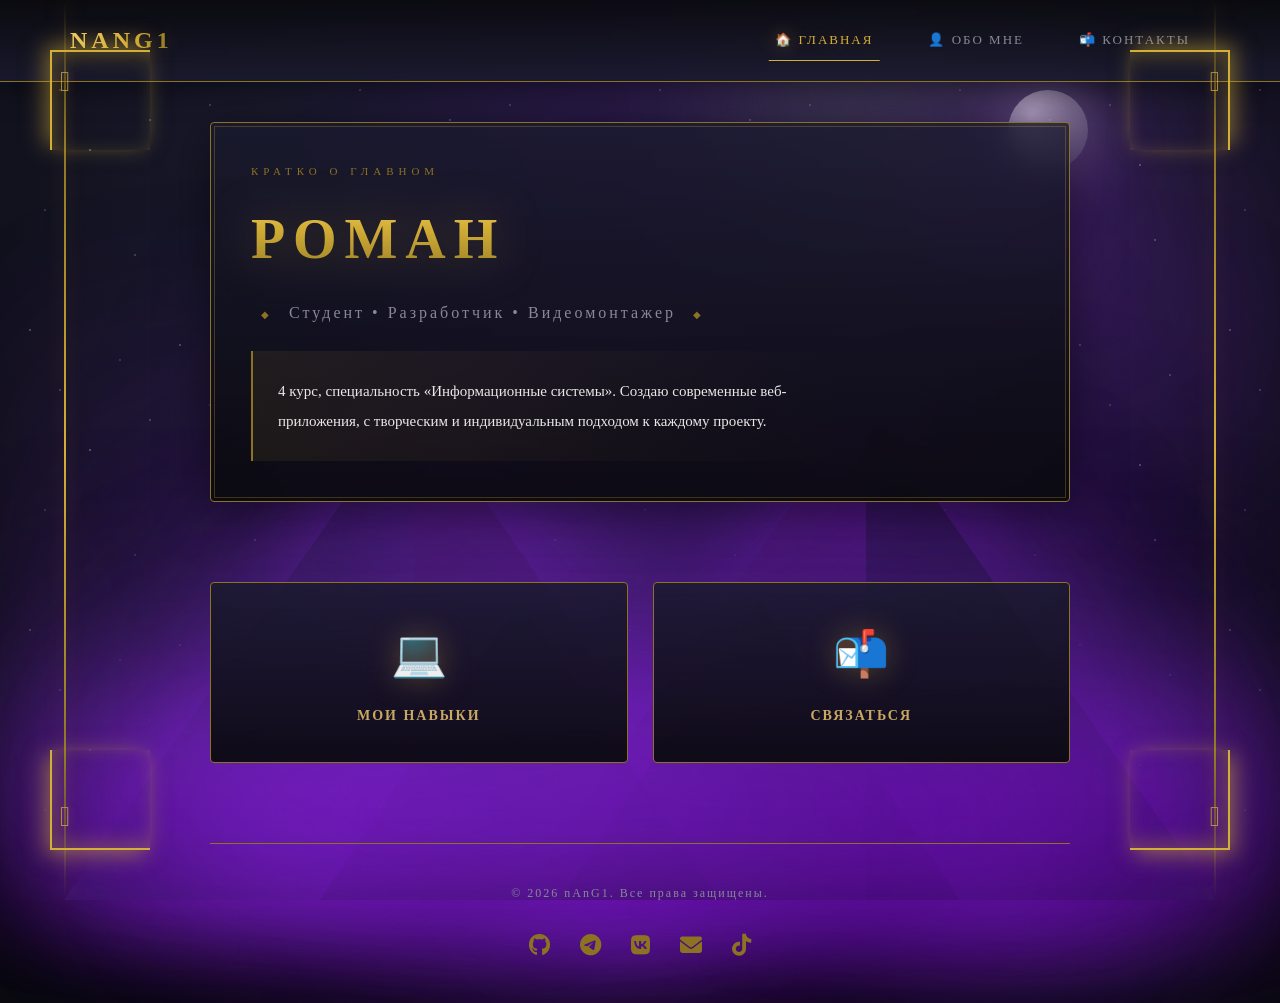
<file: index.html>
<!DOCTYPE html>
<html lang="ru">
<head>
    <meta charset="UTF-8">
    <meta name="viewport" content="width=device-width, initial-scale=1.0">
    <title>nAnG1 — Портфолио</title>
    <link rel="stylesheet" href="style.css">
    <link rel="stylesheet" href="https://cdnjs.cloudflare.com/ajax/libs/font-awesome/6.4.0/css/all.min.css">
</head>
<body>
    
    <!-- 🌑 СЛОЙ 1: ФОН (z-index: -5 и -4) -->
    <div class="fire-overlay"></div>
    <div class="stars"></div>
    
    <!-- 🌫️ СЛОЙ 2: ТУМАН (z-index: -2 и -1) -->
    <div class="screen-mist"></div>
    <div class="pyramid-fog-left"></div>
    <div class="pyramid-fog-right"></div>
    <div class="center-fog"></div>
    <div class="moon-fog"></div>
    <div class="pyramid-mist"></div>
    
    <!-- 🔺 СЛОЙ 3: ПИРАМИДЫ И ЛУНА (z-index: -3 и -4) -->
    <div class="pyramid-container">
        <div class="pyramid-left"></div>
        <div class="pyramid-right"></div>
        <div class="pyramid-center-left"></div>
        <div class="pyramid-center-right"></div>
    </div>
    <div class="moon"></div>
    <div class="purple-aura"></div>
    

    <!-- ✨ СЛОЙ 5: ЗОЛОТОЙ ДЕКОР (z-index: 1000) -->
    <div class="gold-border-left"></div>
    <div class="gold-border-right"></div>
    <div class="gold-corner gold-corner-tl"></div>
    <div class="gold-corner gold-corner-tr"></div>
    <div class="gold-corner gold-corner-bl"></div>
    <div class="gold-corner gold-corner-br"></div>
    <div class="egyptian-symbol egyptian-symbol-tl">𓅃</div>
    <div class="egyptian-symbol egyptian-symbol-tr">𓅃</div>
    <div class="egyptian-symbol egyptian-symbol-bl">𓅃</div>
    <div class="egyptian-symbol egyptian-symbol-br">𓅃</div>

    <!-- 📦 СЛОЙ 6: КОНТЕНТ (z-index: 1 и 100) -->
    
    <!-- НАВИГАЦИЯ -->
    <nav class="top-navigation">
        <div class="nav-container">
            <div class="nav-brand">
                <span class="brand-fire">nAn</span><span class="brand-ice">G1</span>
            </div>
            <div class="nav-links">
                <a href="index.html" class="nav-link active">🏠 Главная</a>
                <a href="about.html" class="nav-link">👤 Обо мне</a>
                <a href="contacts.html" class="nav-link">📬 Контакты</a>
            </div>
        </div>
    </nav>

    <!-- КОНТЕНТ -->
    <div class="container">
        <section class="about-section">
            <p class="subtitle">КРАТКО О ГЛАВНОМ</p>
            <h1 class="name">
                <span class="name-gradient">Роман</span>
            </h1>
            <p class="roles">
                Студент • Разработчик • Видеомонтажер
            </p>
            <p class="description">
                4 курс, специальность «Информационные системы». Создаю современные веб-приложения, с творческим и индивидуальным подходом к каждому проекту.
            </p>
        </section>

        <section class="quick-links">
            <a href="about.html" class="quick-card fire-card">
                <span class="quick-icon">💻</span>
                <span class="quick-text">Мои навыки</span>
            </a>
            <a href="contacts.html" class="quick-card ice-card">
                <span class="quick-icon">📬</span>
                <span class="quick-text">Связаться</span>
            </a>
        </section>

        <footer class="footer">
            <p>© 2026 nAnG1. Все права защищены.</p>
            <div class="social-links">
                <a href="https://github.com/dddx69" target="_blank" class="social-fire"><i class="fab fa-github"></i></a>
                <a href="https://t.me/dddx69" target="_blank" class="social-ice"><i class="fab fa-telegram"></i></a>
                <a href="https://vk.com/dddyx69" target="_blank" class="social-fire"><i class="fab fa-vk"></i></a>
                <a href="mailto:rom018319@gmail.com" class="social-ice"><i class="fas fa-envelope"></i></a>
                <a href="https://tiktok.com/@babyfrog" target="_blank" class="social-fire"><i class="fab fa-tiktok"></i></a>
            </div>
        </footer>
    </div>
</body>
</html>
</file>
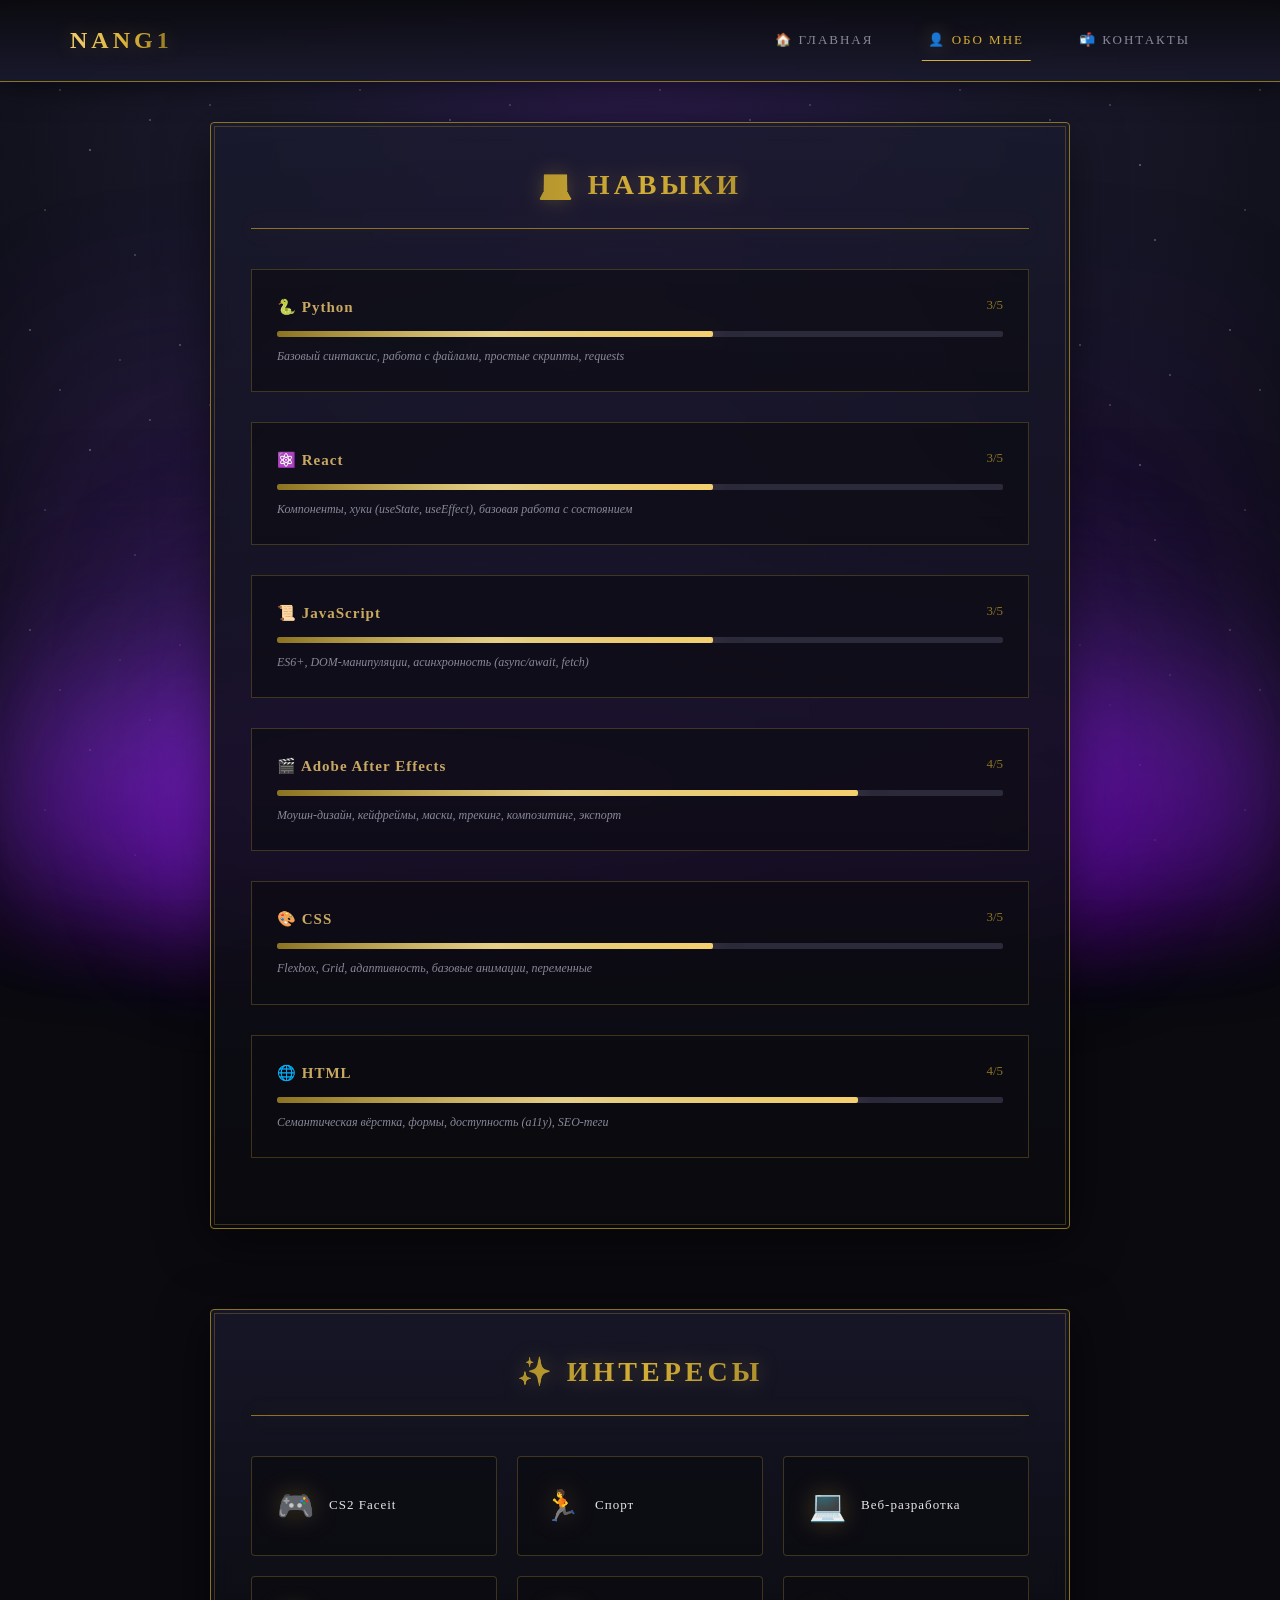
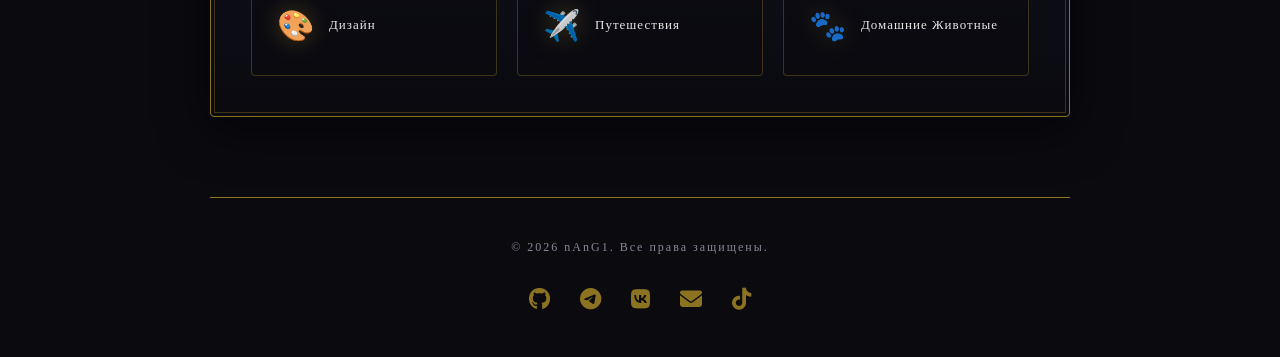
<file: about.html>
<!DOCTYPE html>
<html lang="ru">
<head>
    <meta charset="UTF-8">
    <meta name="viewport" content="width=device-width, initial-scale=1.0">
    <title>nAnG1 — Обо мне</title>
    <link rel="stylesheet" href="style.css">
    <link rel="stylesheet" href="https://cdnjs.cloudflare.com/ajax/libs/font-awesome/6.4.0/css/all.min.css">
</head>
<body>
        <!-- 🌑 СЛОЙ 1: ФОН (z-index: -5 и -4) -->
    <div class="fire-overlay"></div>
    <div class="stars"></div>
        <!-- 🌫️ СЛОЙ 2: ТУМАН (z-index: -2 и -1) -->
    <div class="screen-mist"></div>
    <div class="pyramid-fog-left"></div>
    <div class="pyramid-fog-right"></div>
    <div class="center-fog"></div>
    <div class="pyramid-mist"></div>
    
    <!-- ===== НАВИГАЦИЯ ===== -->
    <nav class="top-navigation">
        <div class="nav-container">
            <div class="nav-brand">
                <span class="brand-fire">nAn</span><span class="brand-ice">G1</span>
            </div>
            <div class="nav-links">
                <a href="index.html" class="nav-link">🏠 Главная</a>
                <a href="about.html" class="nav-link active">👤 Обо мне</a>
                <a href="contacts.html" class="nav-link">📬 Контакты</a>
            </div>
        </div>
    </nav>

    <div class="container">
        
        <!-- ===== БЛОК: НАВЫКИ ===== -->
        <section class="skills-section">
            <h2 class="section-title">💻 Навыки</h2>
            
            <div class="skill-item fire-skill">
                <div class="skill-header">
                    <span class="skill-name">🐍 Python</span>
                    <span class="skill-level">3/5</span>
                </div>
                <div class="skill-bar">
                    <div class="skill-progress fire-progress" style="width: 60%"></div>
                </div>
                <p class="skill-details">Базовый синтаксис, работа с файлами, простые скрипты, requests</p>
            </div>

            <div class="skill-item ice-skill">
                <div class="skill-header">
                    <span class="skill-name">⚛️ React</span>
                    <span class="skill-level">3/5</span>
                </div>
                <div class="skill-bar">
                    <div class="skill-progress ice-progress" style="width: 60%"></div>
                </div>
                <p class="skill-details">Компоненты, хуки (useState, useEffect), базовая работа с состоянием</p>
            </div>

            <div class="skill-item fire-skill">
                <div class="skill-header">
                    <span class="skill-name">📜 JavaScript</span>
                    <span class="skill-level">3/5</span>
                </div>
                <div class="skill-bar">
                    <div class="skill-progress fire-progress" style="width: 60%"></div>
                </div>
                <p class="skill-details">ES6+, DOM-манипуляции, асинхронность (async/await, fetch)</p>
            </div>

            <div class="skill-item ice-skill">
                <div class="skill-header">
                    <span class="skill-name">🎬 Adobe After Effects</span>
                    <span class="skill-level">4/5</span>
                </div>
                <div class="skill-bar">
                    <div class="skill-progress ice-progress" style="width: 80%"></div>
                </div>
                <p class="skill-details">Моушн-дизайн, кейфреймы, маски, трекинг, композитинг, экспорт</p>
            </div>

            <div class="skill-item fire-skill">
                <div class="skill-header">
                    <span class="skill-name">🎨 CSS</span>
                    <span class="skill-level">3/5</span>
                </div>
                <div class="skill-bar">
                    <div class="skill-progress fire-progress" style="width: 60%"></div>
                </div>
                <p class="skill-details">Flexbox, Grid, адаптивность, базовые анимации, переменные</p>
            </div>

            <div class="skill-item ice-skill">
                <div class="skill-header">
                    <span class="skill-name">🌐 HTML</span>
                    <span class="skill-level">4/5</span>
                </div>
                <div class="skill-bar">
                    <div class="skill-progress ice-progress" style="width: 80%"></div>
                </div>
                <p class="skill-details">Семантическая вёрстка, формы, доступность (a11y), SEO-теги</p>
            </div>
        </section>

        <!-- ===== БЛОК: ИНТЕРЕСЫ ===== -->
        <section class="interests-section">
            <h2 class="section-title">✨ Интересы</h2>
            
            <div class="interests-list">
                <div class="interest-item fire-card">
                    <span class="interest-icon">🎮</span>
                    <span class="interest-text">CS2 Faceit</span>
                </div>
                <div class="interest-item ice-card">
                    <span class="interest-icon">🏃</span>
                    <span class="interest-text">Спорт</span>
                </div>
                <div class="interest-item fire-card">
                    <span class="interest-icon">💻</span>
                    <span class="interest-text">Веб-разработка</span>
                </div>
                <div class="interest-item ice-card">
                    <span class="interest-icon">🎨</span>
                    <span class="interest-text">Дизайн</span>
                </div>
                <div class="interest-item fire-card">
                    <span class="interest-icon">✈️</span>
                    <span class="interest-text">Путешествия</span>
                </div>
                <div class="interest-item ice-card">
                    <span class="interest-icon">🐾</span>
                    <span class="interest-text">Домашние Животные</span>
                </div>
            </div>
        </section>

        <!-- ===== ФУТЕР ===== -->
        <footer class="footer">
            <p>© 2026 nAnG1. Все права защищены.</p>
            <div class="social-links">
                <a href="https://github.com/dddx69" target="_blank" class="social-fire"><i class="fab fa-github"></i></a>
                <a href="https://t.me/dddx69" target="_blank" class="social-ice"><i class="fab fa-telegram"></i></a>
                <a href="https://vk.com/dddyx69" target="_blank" class="social-fire"><i class="fab fa-vk"></i></a>
                <a href="mailto:rom018319@gmail.com" class="social-ice"><i class="fas fa-envelope"></i></a>
                <a href="https://tiktok.com/@babyfrog" target="_blank" class="social-fire"><i class="fab fa-tiktok"></i></a>
            </div>
        </footer>

    </div>
    
    <div class="fire-overlay"></div>
    <div class="ice-overlay"></div>
</body>
</html>
</file>
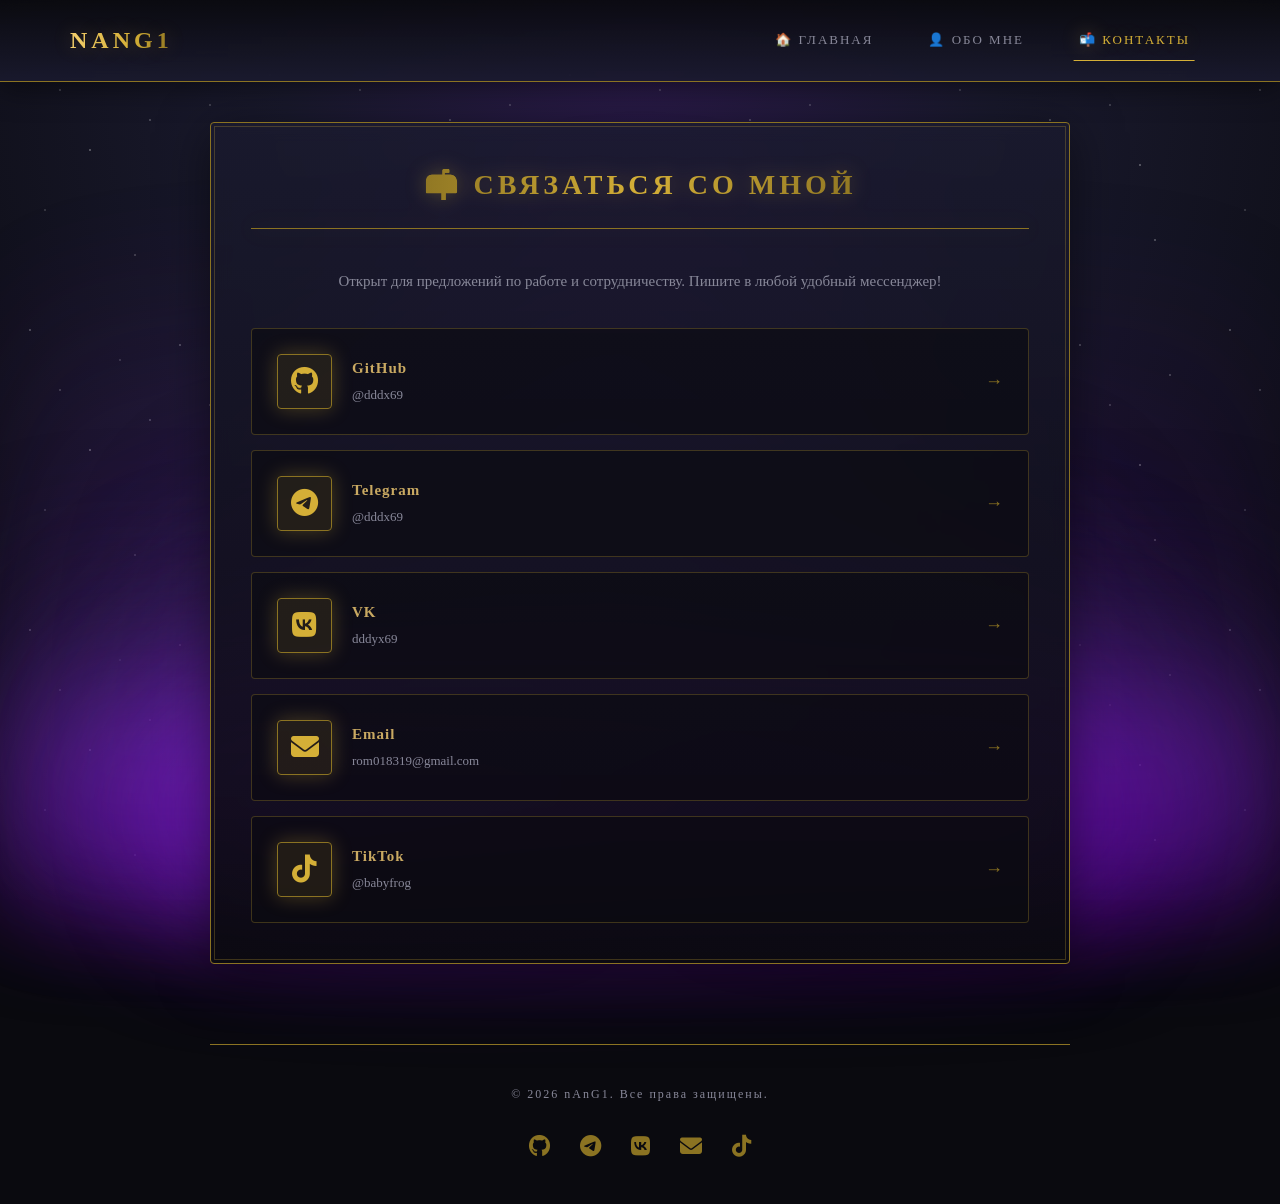
<file: contacts.html>
<!DOCTYPE html>
<html lang="ru">
<head>
    <meta charset="UTF-8">
    <meta name="viewport" content="width=device-width, initial-scale=1.0">
    <title>nAnG1 — Контакты</title>
    <link rel="stylesheet" href="style.css">
    <link rel="stylesheet" href="https://cdnjs.cloudflare.com/ajax/libs/font-awesome/6.4.0/css/all.min.css">
</head>
<body>
        <!-- 🌑 СЛОЙ 1: ФОН (z-index: -5 и -4) -->
    <div class="fire-overlay"></div>
    <div class="stars"></div>
        <!-- 🌫️ СЛОЙ 2: ТУМАН (z-index: -2 и -1) -->
    <div class="screen-mist"></div>
    <div class="pyramid-fog-left"></div>
    <div class="pyramid-fog-right"></div>
    <div class="center-fog"></div>
    <div class="pyramid-mist"></div>
    
    <!-- ===== НАВИГАЦИЯ ===== -->
    <nav class="top-navigation">
        <div class="nav-container">
            <div class="nav-brand">
                <span class="brand-fire">nAn</span><span class="brand-ice">G1</span>
            </div>
            <div class="nav-links">
                <a href="index.html" class="nav-link">🏠 Главная</a>
                <a href="about.html" class="nav-link">👤 Обо мне</a>
                <a href="contacts.html" class="nav-link active">📬 Контакты</a>
            </div>
        </div>
    </nav>

    <div class="container">
        
        <!-- ===== БЛОК: КОНТАКТЫ ===== -->
        <section class="contacts-section">
            <h2 class="section-title">📬 Связаться со мной</h2>
            
            <p class="contacts-intro">
                Открыт для предложений по работе и сотрудничеству. Пишите в любой удобный мессенджер!
            </p>

            <div class="contacts-grid">
                <a href="https://github.com/dddx69" target="_blank" class="contact-card fire-card">
                    <div class="contact-icon"><i class="fab fa-github"></i></div>
                    <div class="contact-info">
                        <h3>GitHub</h3>
                        <p>@dddx69</p>
                    </div>
                    <div class="contact-arrow">→</div>
                </a>

                <a href="https://t.me/dddx69" target="_blank" class="contact-card ice-card">
                    <div class="contact-icon"><i class="fab fa-telegram"></i></div>
                    <div class="contact-info">
                        <h3>Telegram</h3>
                        <p>@dddx69</p>
                    </div>
                    <div class="contact-arrow">→</div>
                </a>

                <a href="https://vk.com/dddyx69" target="_blank" class="contact-card fire-card">
                    <div class="contact-icon"><i class="fab fa-vk"></i></div>
                    <div class="contact-info">
                        <h3>VK</h3>
                        <p>dddyx69</p>
                    </div>
                    <div class="contact-arrow">→</div>
                </a>

                <a href="mailto:rom018319@gmail.com" class="contact-card ice-card">
                    <div class="contact-icon"><i class="fas fa-envelope"></i></div>
                    <div class="contact-info">
                        <h3>Email</h3>
                        <p>rom018319@gmail.com</p>
                    </div>
                    <div class="contact-arrow">→</div>
                </a>

                <a href="https://tiktok.com/@babyfrog" target="_blank" class="contact-card fire-card">
                    <div class="contact-icon"><i class="fab fa-tiktok"></i></div>
                    <div class="contact-info">
                        <h3>TikTok</h3>
                        <p>@babyfrog</p>
                    </div>
                    <div class="contact-arrow">→</div>
                </a>
            </div>
        </section>

        <!-- ===== ФУТЕР ===== -->
        <footer class="footer">
            <p>© 2026 nAnG1. Все права защищены.</p>
            <div class="social-links">
                <a href="https://github.com/dddx69" target="_blank" class="social-fire"><i class="fab fa-github"></i></a>
                <a href="https://t.me/dddx69" target="_blank" class="social-ice"><i class="fab fa-telegram"></i></a>
                <a href="https://vk.com/dddyx69" target="_blank" class="social-fire"><i class="fab fa-vk"></i></a>
                <a href="mailto:rom018319@gmail.com" class="social-ice"><i class="fas fa-envelope"></i></a>
                <a href="https://tiktok.com/@babyfrog" target="_blank" class="social-fire"><i class="fab fa-tiktok"></i></a>
            </div>
        </footer>

    </div>
    
    <div class="fire-overlay"></div>
    <div class="ice-overlay"></div>
</body>
</html>
</file>
<file: style.css>
/* ===== БАЗОВЫЕ НАСТРОЙКИ ===== */
* {
    margin: 0;
    padding: 0;
    box-sizing: border-box;
}

:root {
    /* 🌑 ЦВЕТОВАЯ ПАЛИТРА (Dead Dynasty) */
    --bg-dark: #0a0a0f;
    --bg-darker: #050508;
    --bg-purple: #1a1a2e;
    --bg-deep-purple: #2d1b4e;
    --bg-ultra-purple: #4a1c6e;
    --bg-night: #0f0f1a;
    
    /* ✨ ЗОЛОТЫЕ АКЦЕНТЫ */
    --gold-primary: #d4af37;
    --gold-light: #f4d06f;
    --gold-dark: #8b7322;
    --gold-glow: rgba(212, 175, 55, 0.3);
    
    /* 💜 ФИОЛЕТОВОЕ СВЕЧЕНИЕ */
    --purple-glow: rgba(138, 43, 226, 0.4);
    --purple-deep: rgba(75, 0, 130, 0.5);
    --purple-light: rgba(148, 0, 211, 0.3);
    
    /* 🌫️ АТМОСФЕРА */
    --mist-gray: #2a2a3a;
    --text-primary: #e8e8e8;
    --text-secondary: #888899;
    --text-gold: #c9a962;
}

body {
    font-family: 'Georgia', 'Times New Roman', serif;
    background-color: var(--bg-dark);
    color: var(--text-primary);
    line-height: 1.6;
    overflow-x: hidden;
    position: relative;
    min-height: 100vh;
}

/* ===== 🌑 ФОНОВОЕ НЕБО ===== */
.fire-overlay {
    position: fixed;
    top: 0;
    left: 0;
    width: 100%;
    height: 100%;
    z-index: -5;
    background: 
        radial-gradient(ellipse at 50% 0%, 
            #2d1b4e 0%, 
            #1a1a2e 40%, 
            #0a0a0f 100%);
    overflow: hidden;
}

/* ===== 🌟 ЗВЁЗДЫ ===== */
.stars {
    position: fixed;
    top: 0;
    left: 0;
    width: 100%;
    height: 100%;
    z-index: -4;
    background-image: 
        radial-gradient(1px 1px at 10% 10%, rgba(255, 255, 255, 0.8), transparent),
        radial-gradient(1px 1px at 20% 30%, rgba(255, 255, 255, 0.6), transparent),
        radial-gradient(1px 1px at 30% 50%, rgba(255, 255, 255, 0.9), transparent),
        radial-gradient(1px 1px at 40% 20%, rgba(255, 255, 255, 0.5), transparent),
        radial-gradient(1px 1px at 50% 40%, rgba(255, 255, 255, 0.7), transparent),
        radial-gradient(1px 1px at 60% 15%, rgba(255, 255, 255, 0.8), transparent),
        radial-gradient(1px 1px at 70% 35%, rgba(255, 255, 255, 0.6), transparent),
        radial-gradient(1px 1px at 80% 55%, rgba(255, 255, 255, 0.9), transparent),
        radial-gradient(1px 1px at 90% 25%, rgba(255, 255, 255, 0.7), transparent),
        radial-gradient(1px 1px at 15% 70%, rgba(255, 255, 255, 0.5), transparent),
        radial-gradient(1px 1px at 85% 80%, rgba(255, 255, 255, 0.8), transparent),
        radial-gradient(1px 1px at 45% 85%, rgba(255, 255, 255, 0.6), transparent);
    background-repeat: repeat;
    background-size: 300px 300px;
    animation: twinkle 8s infinite;
    pointer-events: none;
}

@keyframes twinkle {
    0%, 100% { opacity: 0.7; }
    50% { opacity: 1; }
}

/* ===== 🌫️ ТУМАН (УЛУЧШЕННЫЙ - ТЕПЕРЬ ВИДНО) ===== */

/* Лёгкая дымка по всему экрану */
.screen-mist {
    position: fixed;
    top: 0;
    left: 0;
    width: 100%;
    height: 100%;
    z-index: -2;
    pointer-events: none;
    background: 
        radial-gradient(ellipse at 20% 80%, 
            rgba(138, 43, 226, 0.3) 0%, 
            transparent 50%),
        radial-gradient(ellipse at 80% 80%, 
            rgba(75, 0, 130, 0.3) 0%, 
            transparent 50%),
        radial-gradient(ellipse at 50% 100%, 
            rgba(138, 43, 226, 0.4) 0%, 
            transparent 60%);
    filter: blur(60px);
    animation: screenMistPulse 30s infinite alternate;
    opacity: 0.8;
}

/* Туман у основания левой пирамиды */
.pyramid-fog-left {
    position: fixed;
    bottom: 0;
    left: 0%;
    width: 45%;
    height: 40%;
    z-index: -1;
    pointer-events: none;
    background: radial-gradient(ellipse at 50% 100%, 
        rgba(138, 43, 226, 0.6) 0%, 
        rgba(75, 0, 130, 0.5) 30%, 
        rgba(45, 27, 78, 0.4) 60%, 
        transparent 80%);
    filter: blur(50px);
    animation: fogPulse 15s infinite alternate;
    opacity: 0.9;
}

/* Туман у основания правой пирамиды */
.pyramid-fog-right {
    position: fixed;
    bottom: 0;
    right: 0%;
    width: 45%;
    height: 40%;
    z-index: -1;
    pointer-events: none;
    background: radial-gradient(ellipse at 50% 100%, 
        rgba(138, 43, 226, 0.6) 0%, 
        rgba(75, 0, 130, 0.5) 30%, 
        rgba(45, 27, 78, 0.4) 60%, 
        transparent 80%);
    filter: blur(50px);
    animation: fogPulse 18s infinite alternate-reverse;
    opacity: 0.9;
}

/* Туман вокруг луны */
.moon-fog {
    position: fixed;
    top: 5%;
    right: 10%;
    width: 300px;
    height: 300px;
    z-index: -3;
    pointer-events: none;
    background: radial-gradient(circle at 50% 50%, 
        rgba(138, 43, 226, 0.5) 0%, 
        rgba(75, 0, 130, 0.4) 40%, 
        transparent 70%);
    filter: blur(60px);
    animation: moonFogRotate 25s infinite linear;
    opacity: 0.8;
}

.moon-fog::before {
    content: '';
    position: absolute;
    top: -50%;
    left: -50%;
    width: 200%;
    height: 200%;
    background: 
        radial-gradient(circle at 30% 30%, 
            rgba(255, 255, 255, 0.2) 0%, 
            transparent 50%),
        radial-gradient(circle at 70% 70%, 
            rgba(138, 43, 226, 0.3) 0%, 
            transparent 50%);
    filter: blur(40px);
    animation: fogDrift 20s infinite alternate;
}

/* Центральный туман (между пирамидами) */
.center-fog {
    position: fixed;
    bottom: 0;
    left: 50%;
    transform: translateX(-50%);
    width: 70%;
    height: 50%;
    z-index: -1;
    pointer-events: none;
    background: linear-gradient(0deg, 
        rgba(75, 0, 130, 0.7) 0%, 
        rgba(138, 43, 226, 0.5) 30%, 
        rgba(45, 27, 78, 0.4) 60%, 
        transparent 100%);
    filter: blur(70px);
    animation: centerFogMove 20s infinite alternate;
    opacity: 0.9;
}

/* Основной туман у пирамид */
.pyramid-mist {
    position: fixed;
    bottom: 0;
    left: 0;
    width: 100%;
    height: 55%;
    z-index: -1;
    pointer-events: none;
}

.pyramid-mist::before {
    content: '';
    position: absolute;
    bottom: 0;
    left: 0;
    width: 100%;
    height: 100%;
    background: linear-gradient(0deg, 
        rgba(75, 0, 130, 0.7) 0%, 
        rgba(138, 43, 226, 0.5) 30%, 
        rgba(45, 27, 78, 0.4) 50%, 
        transparent 80%);
    filter: blur(60px);
    animation: mistPulse 12s infinite alternate;
    opacity: 0.9;
}

.pyramid-mist::after {
    content: '';
    position: absolute;
    bottom: 0;
    left: 10%;
    width: 80%;
    height: 70%;
    background: 
        radial-gradient(ellipse at 30% 100%, 
            rgba(138, 43, 226, 0.6) 0%, 
            transparent 60%),
        radial-gradient(ellipse at 70% 100%, 
            rgba(75, 0, 130, 0.6) 0%, 
            transparent 60%);
    filter: blur(80px);
    animation: mistMove 25s infinite alternate;
    opacity: 0.9;
}

/* ===== АНИМАЦИИ ТУМАНА ===== */
@keyframes fogPulse {
    0% { 
        opacity: 0.6; 
        transform: translateY(0) scale(1);
    }
    100% { 
        opacity: 0.9; 
        transform: translateY(-30px) scale(1.1);
    }
}

@keyframes moonFogRotate {
    0% { 
        transform: rotate(0deg);
        opacity: 0.6;
    }
    50% {
        opacity: 0.9;
    }
    100% { 
        transform: rotate(360deg);
        opacity: 0.6;
    }
}

@keyframes fogDrift {
    0% { 
        transform: translate(0, 0);
        opacity: 0.6;
    }
    100% { 
        transform: translate(-10%, -10%);
        opacity: 0.9;
    }
}

@keyframes centerFogMove {
    0% { 
        opacity: 0.6; 
        transform: translateX(-50%) translateY(0);
    }
    100% { 
        opacity: 0.9; 
        transform: translateX(-50%) translateY(-40px);
    }
}

@keyframes screenMistPulse {
    0% { opacity: 0.5; }
    50% { opacity: 0.8; }
    100% { opacity: 0.5; }
}

@keyframes mistPulse {
    0% { opacity: 0.6; }
    100% { opacity: 0.9; }
}

@keyframes mistMove {
    0% { 
        transform: translateY(0) scale(1);
        opacity: 0.6;
    }
    100% { 
        transform: translateY(-50px) scale(1.15);
        opacity: 0.9;
    }
}

/* ===== 🔺 ПИРАМИДЫ ===== */
.pyramid-container {
    position: fixed;
    bottom: 0;
    left: 0;
    width: 100%;
    height: 60%;
    z-index: -3;
    pointer-events: none;
}

.pyramid-left {
    position: absolute;
    bottom: 0;
    left: 5%;
    width: 0;
    height: 0;
    border-left: 350px solid transparent;
    border-right: 350px solid transparent;
    border-bottom: 500px solid;
    border-bottom-color: #1a1a2e;
    filter: drop-shadow(0 0 60px rgba(138, 43, 226, 0.6));
    opacity: 0.9;
}

.pyramid-left::before {
    content: '';
    position: absolute;
    top: 0;
    left: -350px;
    width: 0;
    height: 0;
    border-left: 350px solid transparent;
    border-right: 0 solid transparent;
    border-bottom: 500px solid;
    border-bottom-color: #2d1b4e;
    filter: drop-shadow(0 0 40px rgba(138, 43, 226, 0.4));
}

.pyramid-left::after {
    content: '';
    position: absolute;
    top: 0;
    left: 0;
    width: 0;
    height: 0;
    border-left: 0 solid transparent;
    border-right: 350px solid transparent;
    border-bottom: 500px solid;
    border-bottom-color: #4a1c6e;
    filter: drop-shadow(0 0 80px rgba(138, 43, 226, 0.8));
}

.pyramid-right {
    position: absolute;
    bottom: 0;
    right: 5%;
    width: 0;
    height: 0;
    border-left: 350px solid transparent;
    border-right: 350px solid transparent;
    border-bottom: 500px solid;
    border-bottom-color: #1a1a2e;
    filter: drop-shadow(0 0 60px rgba(138, 43, 226, 0.6));
    opacity: 0.9;
}

.pyramid-right::before {
    content: '';
    position: absolute;
    top: 0;
    left: -350px;
    width: 0;
    height: 0;
    border-left: 350px solid transparent;
    border-right: 0 solid transparent;
    border-bottom: 500px solid;
    border-bottom-color: #4a1c6e;
    filter: drop-shadow(0 0 40px rgba(138, 43, 226, 0.4));
}

.pyramid-right::after {
    content: '';
    position: absolute;
    top: 0;
    left: 0;
    width: 0;
    height: 0;
    border-left: 0 solid transparent;
    border-right: 350px solid transparent;
    border-bottom: 500px solid;
    border-bottom-color: #2d1b4e;
    filter: drop-shadow(0 0 80px rgba(138, 43, 226, 0.8));
}

.pyramid-center-left {
    position: absolute;
    bottom: 0;
    left: 25%;
    width: 0;
    height: 0;
    border-left: 200px solid transparent;
    border-right: 200px solid transparent;
    border-bottom: 300px solid;
    border-bottom-color: #0f0f1a;
    filter: drop-shadow(0 0 50px rgba(75, 0, 130, 0.7));
    opacity: 0.7;
}

.pyramid-center-right {
    position: absolute;
    bottom: 0;
    right: 25%;
    width: 0;
    height: 0;
    border-left: 200px solid transparent;
    border-right: 200px solid transparent;
    border-bottom: 300px solid;
    border-bottom-color: #0f0f1a;
    filter: drop-shadow(0 0 50px rgba(75, 0, 130, 0.7));
    opacity: 0.7;
}

/* ===== 💜 СВЕЧЕНИЕ ===== */
.purple-aura {
    position: fixed;
    top: 50%;
    left: 50%;
    transform: translate(-50%, -50%);
    width: 80%;
    height: 80%;
    z-index: -3;
    pointer-events: none;
    background: radial-gradient(ellipse at center, 
        rgba(138, 43, 226, 0.15) 0%, 
        rgba(75, 0, 130, 0.1) 40%, 
        transparent 70%);
    filter: blur(60px);
    animation: auraPulse 10s infinite alternate;
}

@keyframes auraPulse {
    0% { opacity: 0.5; transform: translate(-50%, -50%) scale(1); }
    100% { opacity: 0.8; transform: translate(-50%, -50%) scale(1.1); }
}

/* ===== 🌙 ЛУНА ===== */
.moon {
    position: fixed;
    top: 10%;
    right: 15%;
    width: 80px;
    height: 80px;
    z-index: -4;
    pointer-events: none;
    background: radial-gradient(circle at 30% 30%, 
        rgba(255, 255, 255, 0.9) 0%, 
        rgba(255, 255, 255, 0.5) 50%, 
        rgba(255, 255, 255, 0.2) 100%);
    border-radius: 50%;
    box-shadow: 
        0 0 60px rgba(255, 255, 255, 0.4),
        0 0 100px rgba(138, 43, 226, 0.3);
    opacity: 0.8;
}

/* ===== ЗОЛОТЫЕ ЭЛЕМЕНТЫ ===== */
.gold-border-left,
.gold-border-right {
    position: fixed;
    top: 0;
    width: 2px;
    height: 100%;
    background: linear-gradient(180deg, 
        transparent 0%, 
        var(--gold-dark) 15%, 
        var(--gold-primary) 50%, 
        var(--gold-dark) 85%, 
        transparent 100%);
    z-index: 1000;
    box-shadow: 0 0 20px var(--gold-glow);
}

.gold-border-left {
    left: 5%;
}

.gold-border-right {
    right: 5%;
}

.gold-corner {
    position: fixed;
    width: 100px;
    height: 100px;
    z-index: 1000;
    pointer-events: none;
}

.gold-corner-tl {
    top: 50px;
    left: 50px;
    border-top: 2px solid var(--gold-primary);
    border-left: 2px solid var(--gold-primary);
    box-shadow: 
        -5px -5px 20px rgba(212, 175, 55, 0.5),
        inset 5px 5px 20px rgba(212, 175, 55, 0.3);
}

.gold-corner-tr {
    top: 50px;
    right: 50px;
    border-top: 2px solid var(--gold-primary);
    border-right: 2px solid var(--gold-primary);
    box-shadow: 
        5px -5px 20px rgba(212, 175, 55, 0.5),
        inset -5px 5px 20px rgba(212, 175, 55, 0.3);
}

.gold-corner-bl {
    bottom: 50px;
    left: 50px;
    border-bottom: 2px solid var(--gold-primary);
    border-left: 2px solid var(--gold-primary);
    box-shadow: 
        -5px 5px 20px rgba(212, 175, 55, 0.5),
        inset 5px -5px 20px rgba(212, 175, 55, 0.3);
}

.gold-corner-br {
    bottom: 50px;
    right: 50px;
    border-bottom: 2px solid var(--gold-primary);
    border-right: 2px solid var(--gold-primary);
    box-shadow: 
        5px 5px 20px rgba(212, 175, 55, 0.5),
        inset -5px -5px 20px rgba(212, 175, 55, 0.3);
}

.egyptian-symbol {
    position: fixed;
    font-size: 28px;
    color: var(--gold-primary);
    z-index: 1000;
    opacity: 0.8;
    text-shadow: 
        0 0 10px var(--gold-glow),
        0 0 20px var(--purple-glow);
    animation: symbolGlow 5s infinite alternate;
}

@keyframes symbolGlow {
    0% { opacity: 0.5; text-shadow: 0 0 10px var(--gold-glow); }
    100% { opacity: 1; text-shadow: 0 0 30px var(--gold-glow), 0 0 50px var(--purple-glow); }
}

.egyptian-symbol-tl {
    top: 60px;
    left: 60px;
}

.egyptian-symbol-tr {
    top: 60px;
    right: 60px;
}

.egyptian-symbol-bl {
    bottom: 60px;
    left: 60px;
}

.egyptian-symbol-br {
    bottom: 60px;
    right: 60px;
}

/* ===== КОНТЕНТ ===== */
.container {
    max-width: 900px;
    margin: 0 auto;
    position: relative;
    z-index: 1;
    padding: 40px 20px;
}

/* ===== НАВИГАЦИЯ ===== */
.top-navigation {
    width: 100%;
    background: linear-gradient(180deg, 
        rgba(10, 10, 15, 0.95) 0%, 
        rgba(26, 26, 46, 0.9) 100%);
    border-bottom: 1px solid var(--gold-dark);
    padding: 20px 0;
    position: sticky;
    top: 0;
    z-index: 100;
    backdrop-filter: blur(15px);
    box-shadow: 0 5px 30px rgba(0, 0, 0, 0.5);
}

.nav-container {
    max-width: 1200px;
    margin: 0 auto;
    padding: 0 30px;
    display: flex;
    align-items: center;
    justify-content: space-between;
}

.nav-brand {
    font-size: 24px;
    font-weight: 700;
    letter-spacing: 4px;
    white-space: nowrap;
    font-family: 'Georgia', serif;
    text-transform: uppercase;
}

.brand-fire {
    background: linear-gradient(90deg, var(--gold-light), var(--gold-primary));
    -webkit-background-clip: text;
    -webkit-text-fill-color: transparent;
    text-shadow: 0 0 20px var(--gold-glow);
}

.brand-ice {
    background: linear-gradient(90deg, var(--gold-primary), var(--gold-dark));
    -webkit-background-clip: text;
    -webkit-text-fill-color: transparent;
    text-shadow: 0 0 20px var(--gold-glow);
}

.nav-links {
    display: flex;
    gap: 15px;
}

.nav-link {
    padding: 10px 20px;
    text-decoration: none;
    color: var(--text-secondary);
    font-size: 13px;
    font-weight: 500;
    letter-spacing: 2px;
    text-transform: uppercase;
    transition: all 0.4s ease;
    position: relative;
    font-family: 'Georgia', serif;
}

.nav-link::before {
    content: '';
    position: absolute;
    bottom: 0;
    left: 50%;
    transform: translateX(-50%);
    width: 0;
    height: 1px;
    background: var(--gold-primary);
    transition: width 0.4s ease;
}

.nav-link:hover {
    color: var(--text-gold);
}

.nav-link:hover::before {
    width: 80%;
}

.nav-link.active {
    color: var(--gold-primary);
    text-shadow: 0 0 20px var(--gold-glow);
}

.nav-link.active::before {
    width: 80%;
}

/* ===== ТИПОГРАФИКА ===== */
.subtitle {
    color: var(--gold-dark);
    font-size: 11px;
    text-transform: uppercase;
    letter-spacing: 5px;
    margin-bottom: 15px;
    font-family: 'Georgia', serif;
}

.name {
    font-size: 56px;
    font-weight: 700;
    margin-bottom: 15px;
    text-transform: uppercase;
    letter-spacing: 8px;
    font-family: 'Georgia', serif;
}

.name-gradient {
    background: linear-gradient(180deg, 
        var(--gold-light) 0%, 
        var(--gold-primary) 35%, 
        var(--gold-dark) 100%);
    -webkit-background-clip: text;
    -webkit-text-fill-color: transparent;
    background-clip: text;
    filter: drop-shadow(0 0 25px var(--gold-glow));
    display: inline-block;
}

.roles {
    color: var(--text-secondary);
    font-size: 16px;
    margin-bottom: 25px;
    letter-spacing: 3px;
    font-family: 'Georgia', serif;
}

.roles::before,
.roles::after {
    content: '◆';
    color: var(--gold-dark);
    margin: 0 10px;
    font-size: 10px;
}

.description {
    color: var(--text-primary);
    font-size: 15px;
    line-height: 2;
    max-width: 600px;
    border-left: 2px solid var(--gold-dark);
    padding-left: 25px;
    background: linear-gradient(90deg, 
        rgba(212, 175, 55, 0.08) 0%, 
        transparent 100%);
    padding: 25px;
    font-family: 'Georgia', serif;
}

/* ===== РАЗДЕЛЫ ===== */
.about-section,
.skills-section,
.interests-section,
.contacts-section {
    margin-bottom: 80px;
    padding: 40px;
    background: linear-gradient(180deg, 
        rgba(26, 26, 46, 0.8) 0%, 
        rgba(10, 10, 15, 0.95) 100%);
    border: 1px solid var(--gold-dark);
    border-radius: 4px;
    position: relative;
    overflow: hidden;
    backdrop-filter: blur(10px);
    box-shadow: 0 10px 50px rgba(0, 0, 0, 0.5);
}

.about-section::before,
.skills-section::before,
.interests-section::before,
.contacts-section::before {
    content: '';
    position: absolute;
    top: 3px;
    left: 3px;
    right: 3px;
    bottom: 3px;
    border: 1px solid rgba(212, 175, 55, 0.25);
    pointer-events: none;
}

.section-title {
    font-size: 28px;
    margin-bottom: 40px;
    padding-bottom: 20px;
    border-bottom: 1px solid var(--gold-dark);
    text-align: center;
    letter-spacing: 4px;
    font-family: 'Georgia', serif;
    text-transform: uppercase;
    background: linear-gradient(90deg, 
        transparent 0%, 
        var(--gold-dark) 20%, 
        var(--gold-primary) 50%, 
        var(--gold-dark) 80%, 
        transparent 100%);
    -webkit-background-clip: text;
    -webkit-text-fill-color: transparent;
    filter: drop-shadow(0 0 10px var(--gold-glow));
}

/* ===== БЫСТРЫЕ ССЫЛКИ ===== */
.quick-links {
    display: grid;
    grid-template-columns: repeat(auto-fit, minmax(250px, 1fr));
    gap: 25px;
    margin: 50px 0 80px 0;
}

.quick-card {
    padding: 35px;
    border-radius: 4px;
    display: flex;
    flex-direction: column;
    align-items: center;
    gap: 15px;
    text-decoration: none;
    transition: all 0.4s ease;
    background: linear-gradient(180deg, 
        rgba(26, 26, 46, 0.85) 0%, 
        rgba(10, 10, 15, 0.95) 100%);
    border: 1px solid var(--gold-dark);
    position: relative;
}

.quick-card::before {
    content: '';
    position: absolute;
    top: 0;
    left: 0;
    right: 0;
    height: 2px;
    background: linear-gradient(90deg, 
        transparent 0%, 
        var(--gold-primary) 50%, 
        transparent 100%);
    opacity: 0;
    transition: opacity 0.4s ease;
}

.quick-card:hover::before {
    opacity: 1;
}

.quick-card:hover {
    transform: translateY(-8px);
    border-color: var(--gold-primary);
    box-shadow: 0 0 40px rgba(212, 175, 55, 0.4);
}

.quick-icon {
    font-size: 45px;
    filter: drop-shadow(0 0 15px var(--gold-glow));
}

.quick-text {
    font-size: 14px;
    color: var(--text-gold);
    font-weight: 600;
    letter-spacing: 2px;
    text-transform: uppercase;
    font-family: 'Georgia', serif;
}

/* ===== НАВЫКИ ===== */
.skill-item {
    margin-bottom: 30px;
    padding: 25px;
    background: rgba(10, 10, 15, 0.6);
    border: 1px solid rgba(212, 175, 55, 0.25);
    transition: all 0.4s ease;
}

.skill-item:hover {
    border-color: var(--gold-primary);
    box-shadow: 
        inset 0 0 40px rgba(212, 175, 55, 0.15),
        0 0 30px rgba(138, 43, 226, 0.3);
}

.skill-header {
    display: flex;
    justify-content: space-between;
    margin-bottom: 12px;
}

.skill-name {
    font-weight: 600;
    font-size: 15px;
    color: var(--text-gold);
    letter-spacing: 1px;
    font-family: 'Georgia', serif;
}

.skill-level {
    color: var(--gold-dark);
    font-size: 13px;
    font-family: 'Georgia', serif;
}

.skill-bar {
    width: 100%;
    height: 6px;
    background-color: var(--mist-gray);
    border-radius: 2px;
    overflow: hidden;
}

.skill-progress {
    height: 100%;
    background: linear-gradient(90deg, 
        var(--gold-dark), 
        var(--gold-primary), 
        var(--gold-light));
    border-radius: 2px;
    transition: width 1s ease;
    box-shadow: 
        0 0 20px var(--gold-glow),
        0 0 40px var(--purple-glow);
    position: relative;
}

.skill-progress::after {
    content: '';
    position: absolute;
    top: 0;
    left: 0;
    right: 0;
    bottom: 0;
    background: linear-gradient(90deg, 
        transparent 0%, 
        rgba(255, 255, 255, 0.4) 50%, 
        transparent 100%);
    animation: shimmer 3s infinite;
}

@keyframes shimmer {
    0% { transform: translateX(-100%); }
    100% { transform: translateX(100%); }
}

.skill-details {
    color: var(--text-secondary);
    font-size: 12px;
    margin-top: 10px;
    font-style: italic;
    font-family: 'Georgia', serif;
}

/* ===== ИНТЕРЕСЫ ===== */
.interests-list {
    display: grid;
    grid-template-columns: repeat(auto-fit, minmax(200px, 1fr));
    gap: 20px;
}

.interest-item {
    padding: 25px;
    border-radius: 4px;
    display: flex;
    align-items: center;
    gap: 15px;
    transition: all 0.4s ease;
    background: rgba(10, 10, 15, 0.6);
    border: 1px solid rgba(212, 175, 55, 0.25);
}

.interest-item:hover {
    transform: translateY(-8px);
    border-color: var(--gold-primary);
    box-shadow: 
        0 0 40px rgba(212, 175, 55, 0.4),
        0 0 60px rgba(138, 43, 226, 0.3);
}

.interest-icon {
    font-size: 30px;
    filter: drop-shadow(0 0 12px var(--gold-glow));
}

.interest-text {
    font-size: 13px;
    color: var(--text-primary);
    font-weight: 500;
    letter-spacing: 1px;
    font-family: 'Georgia', serif;
}

/* ===== КОНТАКТЫ ===== */
.contacts-intro {
    color: var(--text-secondary);
    font-size: 15px;
    margin-bottom: 35px;
    text-align: center;
    font-family: 'Georgia', serif;
}

.contacts-grid {
    display: grid;
    gap: 15px;
}

.contact-card {
    padding: 25px;
    border-radius: 4px;
    display: flex;
    align-items: center;
    gap: 20px;
    text-decoration: none;
    transition: all 0.4s ease;
    background: rgba(10, 10, 15, 0.6);
    border: 1px solid rgba(212, 175, 55, 0.25);
}

.contact-card:hover {
    transform: translateX(15px);
    border-color: var(--gold-primary);
    box-shadow: 
        0 0 40px rgba(212, 175, 55, 0.4),
        0 0 60px rgba(138, 43, 226, 0.3);
}

.contact-icon {
    font-size: 28px;
    color: var(--gold-primary);
    width: 55px;
    height: 55px;
    display: flex;
    align-items: center;
    justify-content: center;
    background: rgba(212, 175, 55, 0.1);
    border: 1px solid var(--gold-dark);
    border-radius: 4px;
    box-shadow: 0 0 20px var(--gold-glow);
}

.contact-info {
    flex: 1;
}

.contact-info h3 {
    font-size: 15px;
    color: var(--text-gold);
    margin-bottom: 5px;
    font-family: 'Georgia', serif;
    letter-spacing: 1px;
}

.contact-info p {
    font-size: 13px;
    color: var(--text-secondary);
    font-family: 'Georgia', serif;
}

.contact-arrow {
    font-size: 18px;
    color: var(--gold-dark);
    transition: transform 0.4s ease;
}

.contact-card:hover .contact-arrow {
    transform: translateX(8px);
    color: var(--gold-primary);
}

/* ===== ФУТЕР ===== */
.footer {
    margin-top: 80px;
    padding-top: 40px;
    border-top: 1px solid var(--gold-dark);
    text-align: center;
}

.footer p {
    color: var(--text-secondary);
    font-size: 12px;
    margin-bottom: 25px;
    letter-spacing: 2px;
    font-family: 'Georgia', serif;
}

.social-links {
    display: flex;
    justify-content: center;
    gap: 30px;
    flex-wrap: wrap;
}

.social-links a {
    font-size: 22px;
    color: var(--gold-dark);
    transition: all 0.4s ease;
    display: inline-block;
}

.social-links a:hover {
    color: var(--gold-primary);
    transform: scale(1.2);
    text-shadow: 
        0 0 20px var(--gold-glow),
        0 0 40px var(--purple-glow);
}

/* ===== АДАПТИВНОСТЬ ===== */
@media (max-width: 768px) {
    .gold-border-left,
    .gold-border-right,
    .gold-corner,
    .egyptian-symbol,
    .moon,
    .moon-fog {
        display: none;
    }
    
    .pyramid-left,
    .pyramid-right {
        border-left-width: 200px;
        border-right-width: 200px;
        border-bottom-width: 300px;
    }
    
    .nav-container {
        flex-direction: column;
        gap: 20px;
        padding: 0 20px;
    }
    
    .nav-links {
        width: 100%;
        justify-content: center;
        flex-wrap: wrap;
    }
    
    .name {
        font-size: 40px;
        letter-spacing: 4px;
    }
    
    .roles {
        font-size: 14px;
    }
    
    .quick-links {
        grid-template-columns: 1fr;
    }
    
    .interests-list,
    .contacts-grid {
        grid-template-columns: 1fr;
    }
    
    body {
        padding: 0;
    }
    
    .about-section,
    .skills-section,
    .interests-section,
    .contacts-section {
        padding: 25px;
    }
}

/* ===== АНИМАЦИЯ КОНТЕНТА ===== */
@keyframes fadeInUp {
    from {
        opacity: 0;
        transform: translateY(50px);
    }
    to {
        opacity: 1;
        transform: translateY(0);
    }
}

.about-section {
    animation: fadeInUp 1.2s ease forwards;
}

.quick-links {
    animation: fadeInUp 1.2s ease 0.2s forwards;
    opacity: 0;
}

.skills-section,
.interests-section,
.contacts-section {
    animation: fadeInUp 1.2s ease 0.4s forwards;
    opacity: 0;
}
</file>
